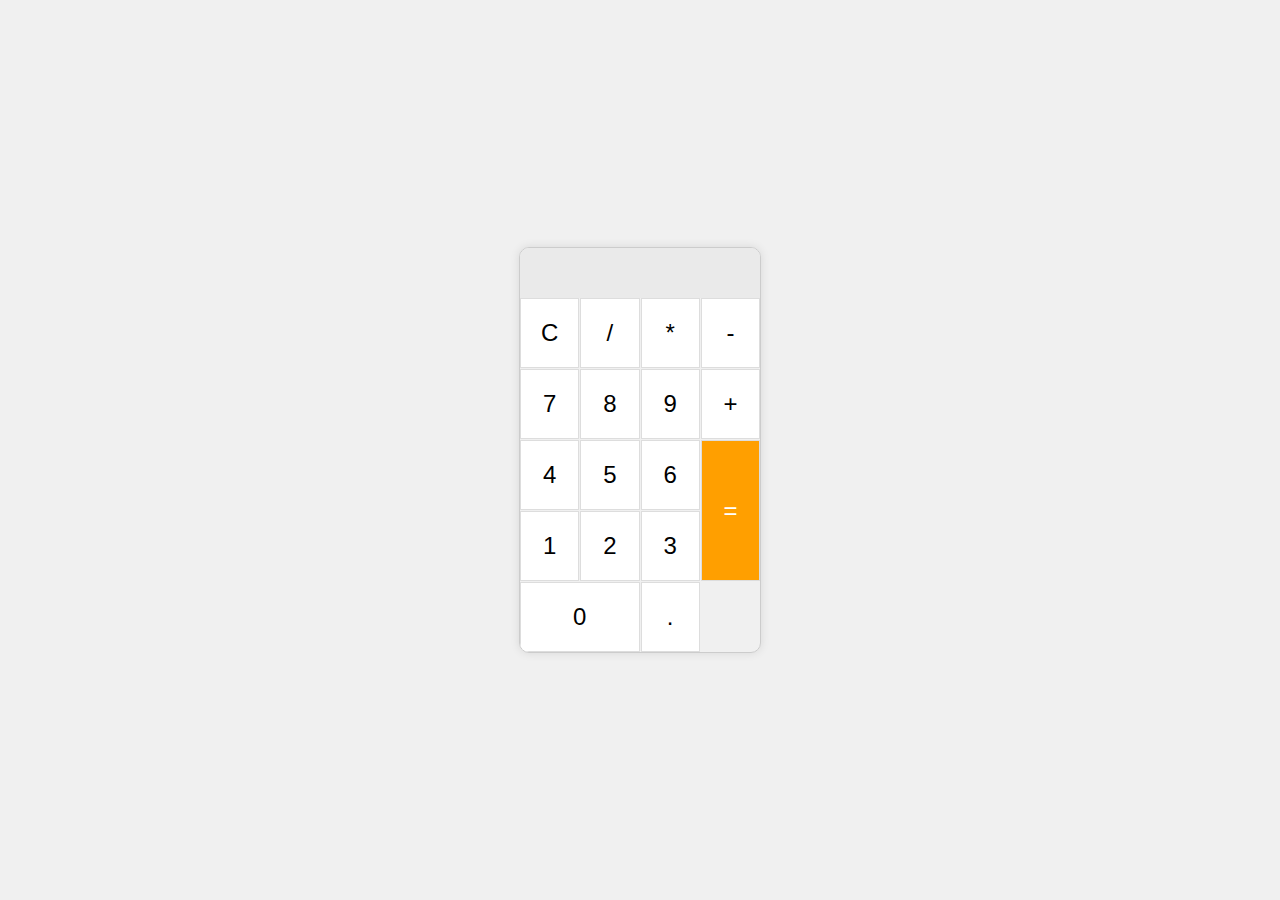
<file: #codsoft task -Calculator/index.html>
<!DOCTYPE html>
<html lang="en">
<head>
    <meta charset="UTF-8">
    <meta name="viewport" content="width=device-width, initial-scale=1.0">
    <title>Calculator</title>
    <link rel="stylesheet" href="styles.css">
</head>
<body>
    <div class="calculator">
        <input type="text" id="display" readonly>
        <div class="buttons">
            <button onclick="clearDisplay()">C</button>
            <button onclick="appendCharacter('/')">/</button>
            <button onclick="appendCharacter('*')">*</button>
            <button onclick="appendCharacter('-')">-</button>

            <button onclick="appendCharacter('7')">7</button>
            <button onclick="appendCharacter('8')">8</button>
            <button onclick="appendCharacter('9')">9</button>
            <button onclick="appendCharacter('+')">+</button>

            <button onclick="appendCharacter('4')">4</button>
            <button onclick="appendCharacter('5')">5</button>
            <button onclick="appendCharacter('6')">6</button>
            <button onclick="calculateResult()" class="equals">=</button>

            <button onclick="appendCharacter('1')">1</button>
            <button onclick="appendCharacter('2')">2</button>
            <button onclick="appendCharacter('3')">3</button>
            <button onclick="appendCharacter('0')" class="zero">0</button>

            <button onclick="appendCharacter('.')">.</button>
        </div>
    </div>
    <script src="script.js"></script>
</body>
</html>
</file>
<file: #codsoft task -Calculator/styles.css>
body {
    display: flex;
    justify-content: center;
    align-items: center;
    height: 100vh;
    background-color: #f0f0f0;
    margin: 0;
}

.calculator {
    border: 1px solid #ccc;
    border-radius: 10px;
    box-shadow: 0 0 10px rgba(0, 0, 0, 0.1);
    overflow: hidden;
    width: 240px;
}

#display {
    width: 100%;
    height: 50px;
    font-size: 2em;
    text-align: right;
    padding: 10px;
    border: none;
    box-sizing: border-box;
    background-color: #eaeaea;
}

.buttons {
    display: grid;
    grid-template-columns: repeat(4, 1fr);
    gap: 1px;
}

button {
    font-size: 1.5em;
    border: 1px solid #ddd;
    background-color: #fff;
    padding: 20px;
    cursor: pointer;
    transition: background-color 0.3s, color 0.3s;
}

button:hover {
    background-color: #f0f0f0;
}

button:active {
    background-color: #ddd;
}

button.zero {
    grid-column: span 2;
}

button.equals {
    grid-row: span 2;
    background-color: #ff9f00;
    color: white;
}

button.equals:hover {
    background-color: #e89e00;
}
</file>
